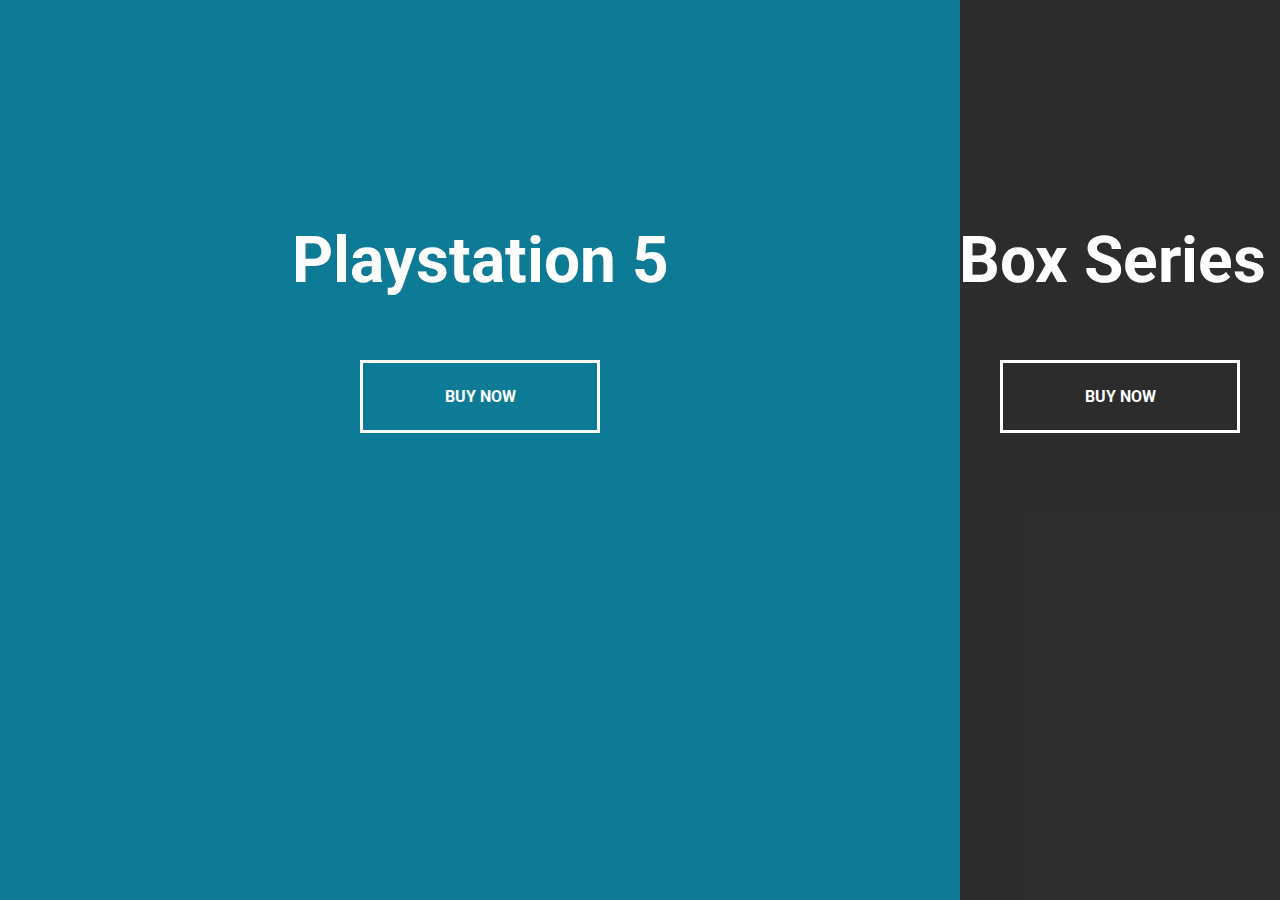
<file: 2.split_landing_page/index.html>
<!DOCTYPE html>
<html lang="en">
<head>
  <meta charset="UTF-8" />
  <meta name="viewport" content="width=device-width, initial-scale=1.0" />
  <link rel="stylesheet" href="style.css" /> <!-- Include an external CSS stylesheet -->
  <title>Split Landing Page</title>
</head>
<body>
  <div class="container">
    <div class="split left">
      <!-- Left side of the split layout -->
      <h1>Playstation 5</h1> <!-- Heading for PlayStation 5 -->
      <a href="#" class="btn">Buy Now</a> <!-- Button to buy PlayStation 5 -->
    </div>
    <div class="split right">
      <!-- Right side of the split layout -->
      <h1>XBox Series X</h1> <!-- Heading for Xbox Series X -->
      <a href="#" class="btn">Buy Now</a> <!-- Button to buy Xbox Series X -->
    </div>
  </div>
  <script src="script.js"></script> <!-- Include an external JavaScript file -->
</body>
</html>
</file>
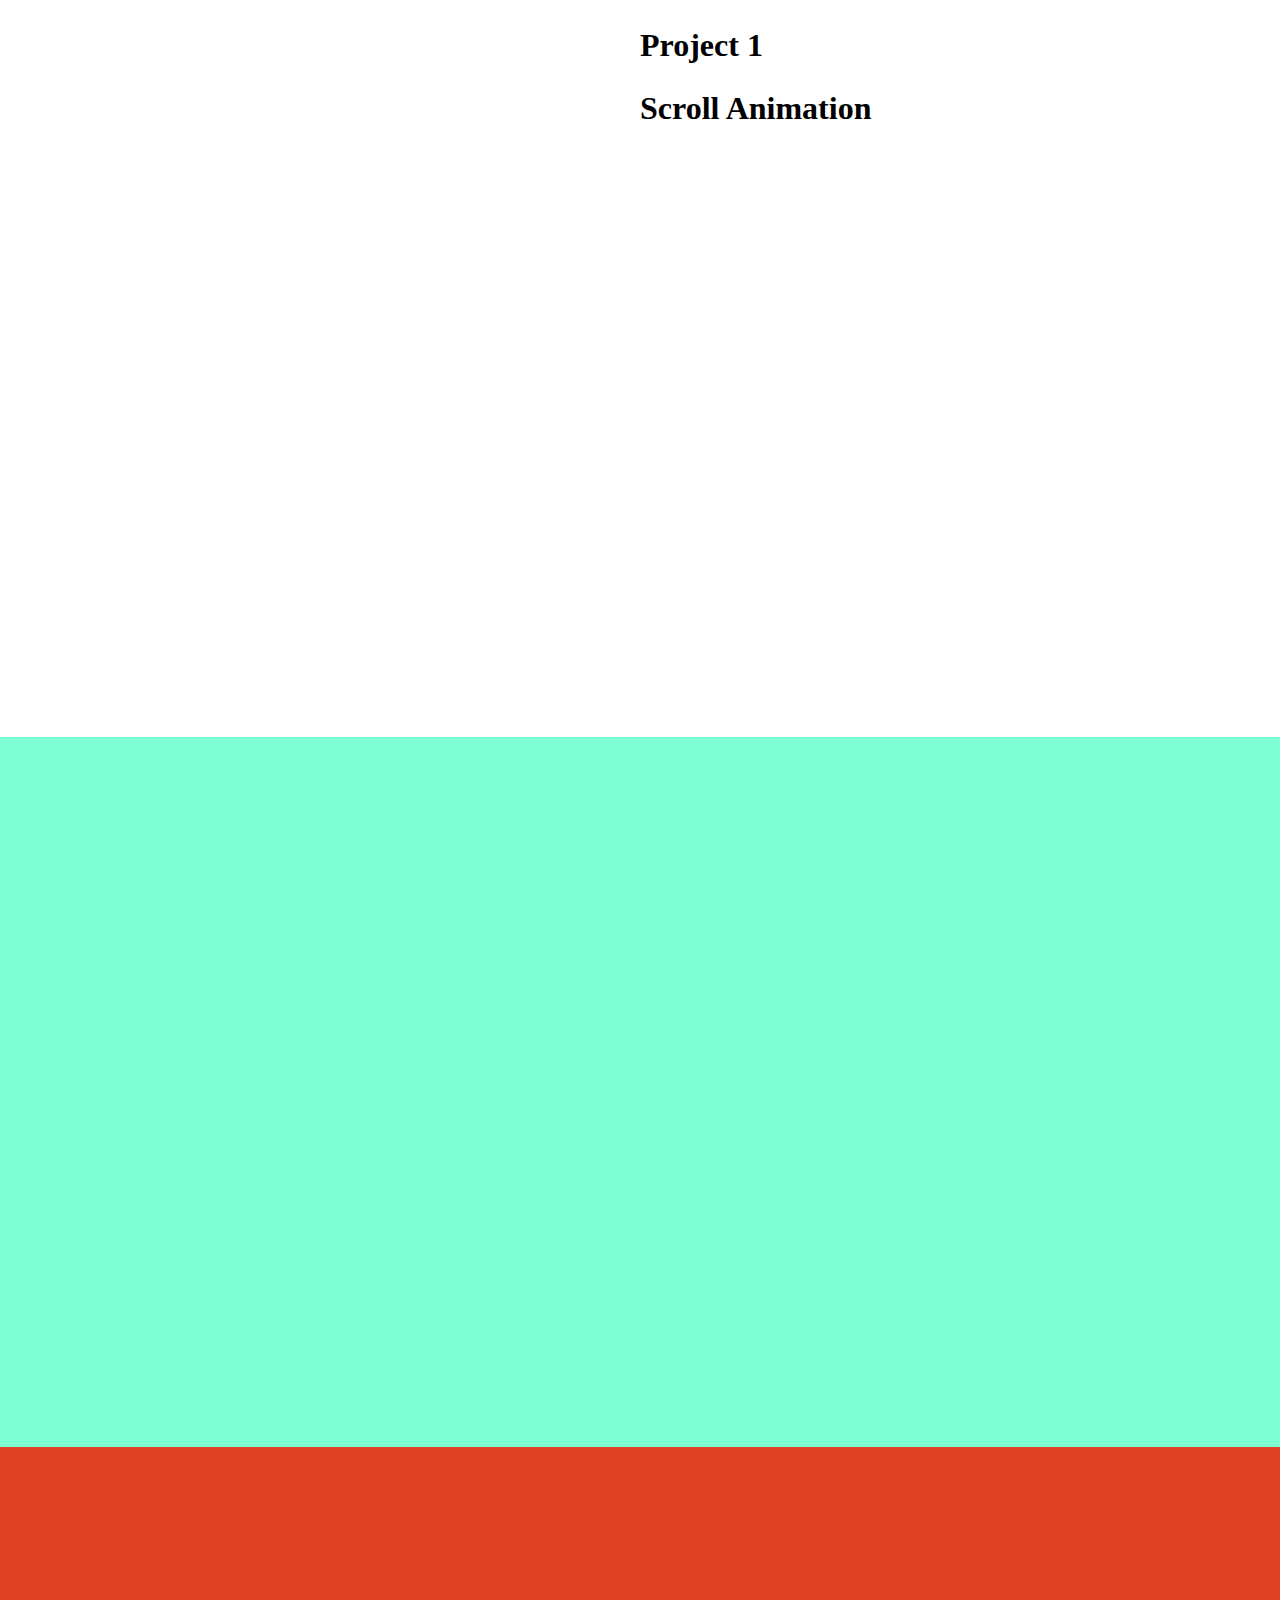
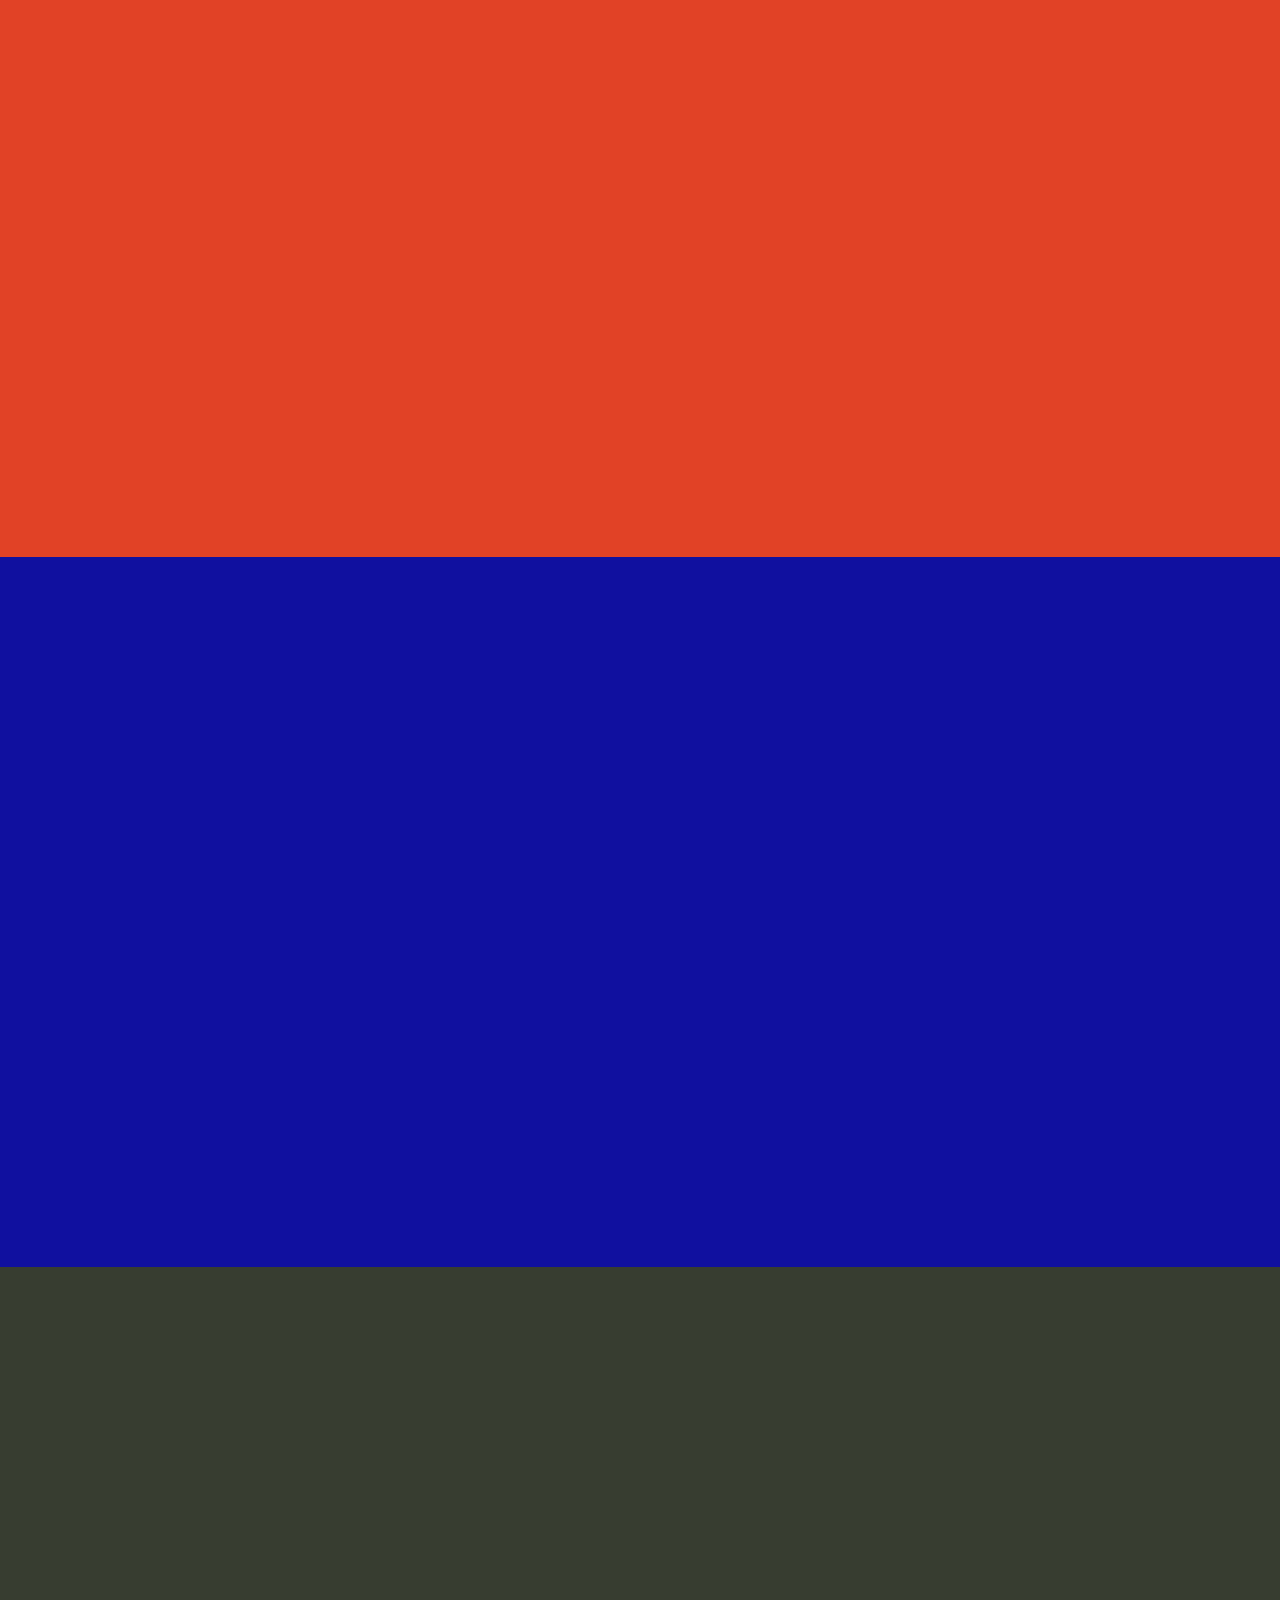
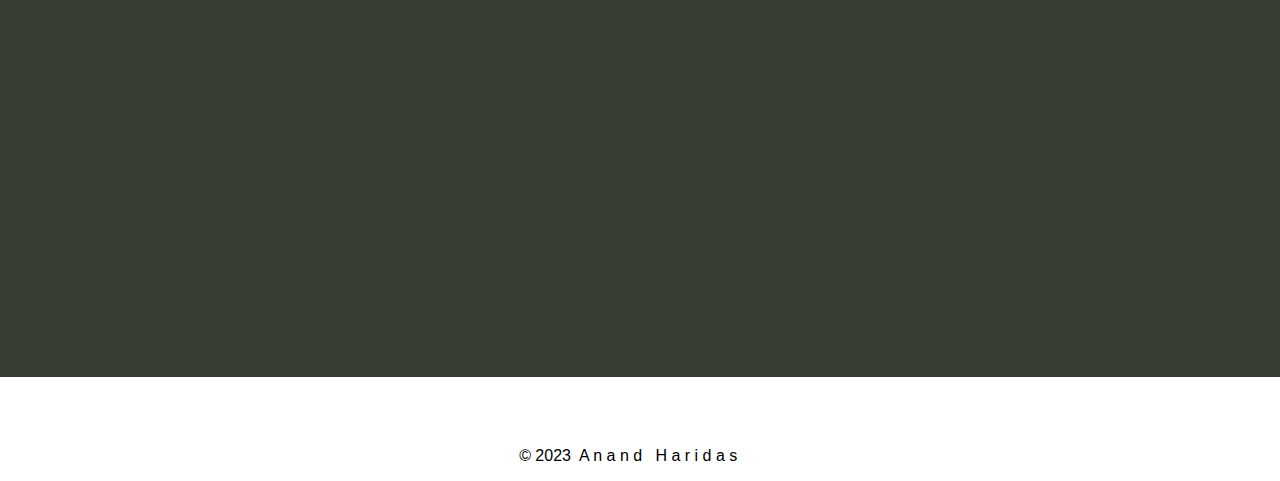
<file: 1.scroll_animation/scroll.html>
<!DOCTYPE html>
<html lang="en">

<head>
    <meta charset="UTF-8">
    <meta name="viewport" content="width=device-width, initial-scale=1.0">
    <title>Scroll Animation</title>
    <link rel="stylesheet" href="scrolll.css">
    <script src="scroll.js"></script>

</head>

<body>
    <div class="container">


        <header>
       <h2 class="header">Project 1</h2>
       <h1 class="header">Scroll Animation</h1>
       <p class="animate-arrow">
    </p>



        </header>


        <div class="page">

            <div class="white_box1 js-scroll fade-in"></div>
        </div>


        <div class="page">

            <div class="white_box2 js-scroll fade-in-bottom "></div>
        </div>


        <div class="page">

            <div class="white_box3 js-scroll slide-left"> </div>

        </div>


        <div class="page">
            <div class="white_box4 js-scroll slide-right">

            </div>




        </div>
        <footer>
            
             <pre class="custom-font">
                
                
                
                © 2023  A n a n d   H a r i d a s</pre>

        </footer>





    </div>



</body>

</html>
</file>
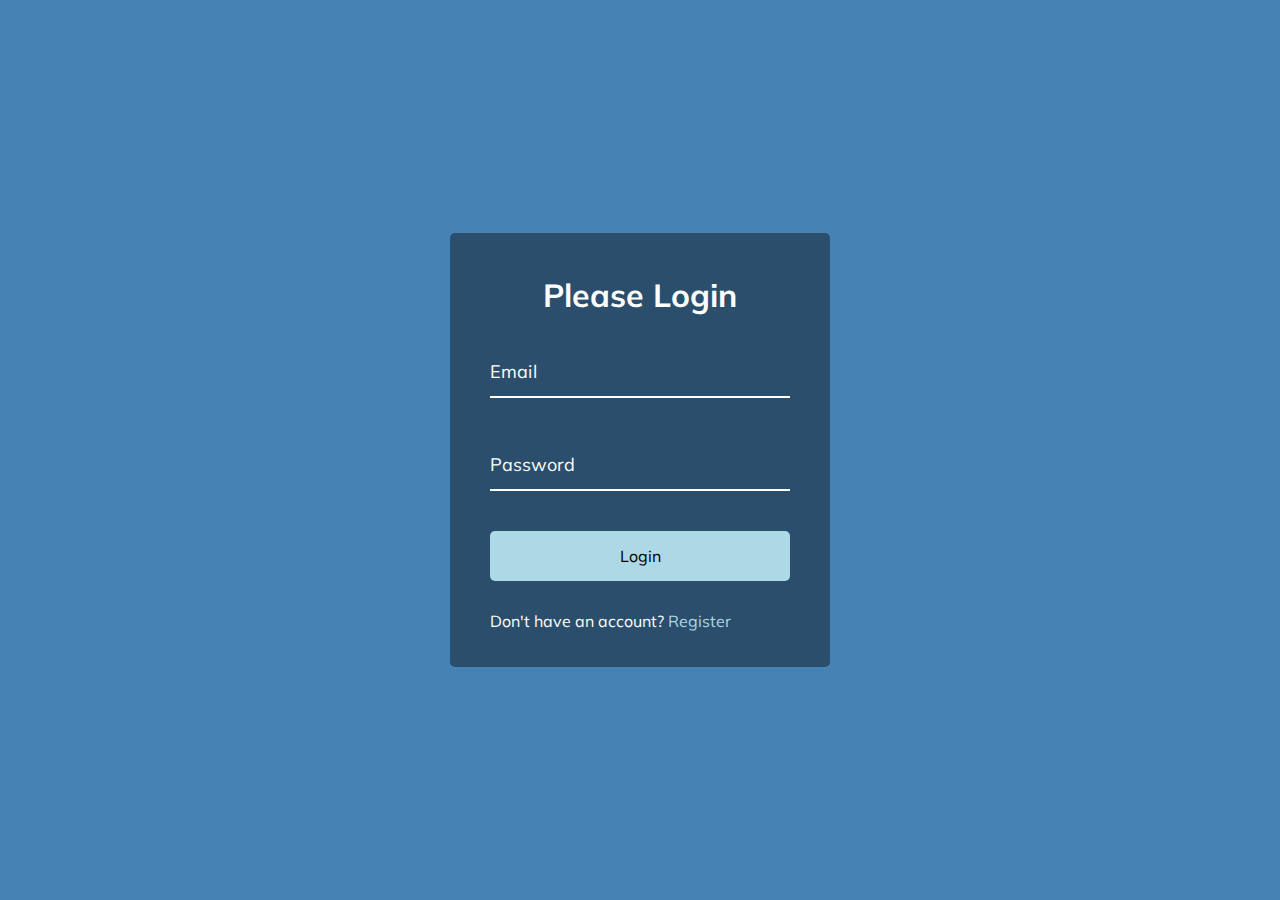
<file: 3.form_wave_project/wave.html>
<!DOCTYPE html>  
 <html lang="en">  
  <head>  
   <meta charset="UTF-8" />  
   <meta name="viewport" content="width=device-width, initial-scale=1.0" />  
   <link rel="stylesheet" href="wave.css" />  
   <title>Form Input Wave</title>  
  </head>  
  <body>  
   <div class="container">  
    <h1>Please Login</h1>  
    <form>  
     <div class="form-control">  
      <input type="text" required>  
      <label>Email</label>  
         </div>  
     <div class="form-control">  
      <input type="password" required>  
      <label>Password</label>  
     </div>  
     <button class="btn">Login</button>  
     <p class="text">Don't have an account? <a href="#">Register</a> </p>  
    </form>  
   </div>  
   <script src="wave.js"></script>  
  </body>  
 </html>
</file>
<file: 2.split_landing_page/style.css>
@import url('https://fonts.googleapis.com/css2?family=Roboto:wght@400;700&display=swap');

:root {
  --left-bg-color:  rgba(7, 136, 168, 0.845);
  --right-bg-color: rgba(43, 43, 43, 0.8);
  --left-btn-hover-color: rgba(77, 188, 215, 0.7);
  --right-btn-hover-color: rgba(28, 122, 28, 1);
  --hover-width: 75%;
  --other-width: 25%;
  --speed: 1000ms;
}

* {
  box-sizing: border-box;
}

body {
  font-family: 'Roboto', sans-serif;
  height: 100vh;
  overflow: hidden;
  margin: 0;
}

h1 {
  font-size: 4rem;
  color: #fff;
  position: absolute;
  left: 50%;
  top: 20%;
  transform: translateX(-50%);
  white-space: nowrap;
}

.btn {
  position: absolute;
  display: flex;
  align-items: center;
  justify-content: center;
  left: 50%;
  top: 40%;
  transform: translateX(-50%);
  text-decoration: none;
  color: #fff;
  border: #fff solid 0.2rem;
  font-size: 1rem;
  font-weight: bold;
  text-transform: uppercase;
  width: 15rem;
  padding: 1.5rem;
}

.split.left .btn:hover {
  background-color: var(--left-btn-hover-color);
  border-color: var(--left-btn-hover-color);
}

.split.right .btn:hover {
  background-color: var(--right-btn-hover-color);
  border-color: var(--right-btn-hover-color);
}

.container {
  position: relative;
  width: 100%;
  height: 100%;
  background: #333;
}

.split {
  position: absolute;
  width: 50%;
  height: 100%;
  overflow: hidden;
}

.split.left {
  left: 0;
  background: url('https://raw.githubusercontent.com/bradtraversy/50projects50days/master/split-landing-page/ps.jpg');
  background-repeat: no-repeat;
  background-size: cover;
}

.split.left::before {
  content: '';
  position: absolute;
  width: 100%;
  height: 100%;
  background-color: var(--left-bg-color);
}

.split.right {
  right: 0;
  background: url('https://raw.githubusercontent.com/bradtraversy/50projects50days/master/split-landing-page/xbox.jpg');
  background-repeat: no-repeat;
  background-size: cover;
}

.split.right::before {
  content: '';
  position: absolute;
  width: 100%;
  height: 100%;
  background-color: var(--right-bg-color);
}

.split.right,
.split.left,
.split.right::before,
.split.left::before {
  transition: all var(--speed) ease-in-out;
}

.hover-left .left {
  width: var(--hover-width);
}

.hover-left .right {
  width: var(--other-width);
}

.hover-right .right {
  width: var(--hover-width);
}

.hover-right .left {
  width: var(--other-width);
}

@media (max-width: 800px) {
  h1 {
    font-size: 2rem;
    top: 30%;
  }

  .btn {
    padding: 1.2rem;
    width: 12rem;
  }
}
</file>
<file: 1.scroll_animation/scrolll.css>
body{
   margin: 0;
   

}

header{
  width:100%;
  height:710px;
}

.header{
  margin-left:50%;
  font-size: xx-large;


}







.page {
    width: 100%;
    height: 710px;
}

.page:nth-of-type(1) {
    background-color: aquamarine;
}

.page:nth-of-type(2) {
    background-color: rgb(225, 66, 38);
}

.page:nth-of-type(3) {
    background-color: rgb(16, 16, 159);
}

.page:nth-of-type(4) {
    background-color: rgb(55, 61, 48);
}

.white_box1,.white_box2,.white_box3,.white_box4 {
    width: 40%;
    height: 50%;
    background-color: rgb(235, 235, 240);
    position:relative;
    top:30px;
   
    
    
   
}
.white_box1{
   left:10px; 
   
}
.white_box2{
    left:700px; 
   

 }
 .white_box3{
    left:100px; 
    
 }
 .white_box4{
    left:700px; 
    
}



.js-scroll {
    opacity: 0;
    transition: opacity 500ms;
  }
  
  .js-scroll.scrolled {
    opacity: 1;
  }
  
  .scrolled.fade-in {
    animation: fade-in 1s ease-in-out both;
  }
  
  .scrolled.fade-in-bottom {
    animation: fade-in-bottom 1s ease-in-out both;
  }
  
  .scrolled.slide-left {
    animation: slide-in-left 1s ease-in-out both;
  }
  
  .scrolled.slide-right {
    animation: slide-in-right 1s ease-in-out both;
  }


 
@keyframes slide-in-left {
    0% {
      -webkit-transform: translateX(-100px);
      transform: translateX(-100px);
      opacity: 0;
    }
    100% {
      -webkit-transform: translateX(0);
      transform: translateX(0);
      opacity: 1;
    }
  }
  
  @keyframes slide-in-right {
    0% {
      -webkit-transform: translateX(100px);
      transform: translateX(100px);
      opacity: 0;
    }
    100% {
      -webkit-transform: translateX(0);
      transform: translateX(0);
      opacity: 1;
    }
  }
  
  @keyframes fade-in-bottom {
    0% {
      -webkit-transform: translateY(50px);
      transform: translateY(50px);
      opacity: 0;
    }
    100% {
      -webkit-transform: translateY(0);
      transform: translateY(0);
      opacity: 1;
    }
  }
  
  @keyframes fade-in {
    0% {
      opacity: 0;
    }
    100% {
      opacity: 1;
    }
  }
  .custom-font {
    font-family: 'A n a n d', sans-serif;
    margin-left: 35%;
}
@media screen and (max-width: 1200px)  {

  .white_box1,.white_box2,.white_box3,.white_box4 {
    width: 70%;
    height: 70%;
    left:15%;
  
    
    
   
}

.header{
  margin-left:30%;
  
  }
  footer{
    margin-left:-137px ;
  }

}
</file>
<file: 3.form_wave_project/wave.css>
@import url('https://fonts.googleapis.com/css?family=Muli&display=swap');
* {
box-sizing: border-box;
}
body {
background-color: steelblue;
color: #fff;
font-family: 'Muli', sans-serif;
display: flex;
flex-direction: column;
align-items: center;
justify-content: center;
height: 100vh;
overflow: hidden;
margin: 0;
}
.container {
background-color: rgba(0, 0, 0, 0.4);
padding: 20px 40px;
border-radius: 5px;
}
.container h1 {
text-align: center;
margin-bottom: 30px;
}
.container a {
text-decoration: none;
color: lightblue;
}
.btn {
cursor: pointer;
display: inline-block;
width: 100%;
background: lightblue;
padding: 15px;
font-family: inherit;
font-size: 16px;
border: 0;
border-radius: 5px;
}
.btn:focus {
outline: 0;
}
.btn:active {
transform: scale(0.98);
}
.text {
margin-top: 30px;
}
.form-control {
position: relative;
margin: 20px 0 40px;
width: 300px;
}
.form-control input {
background-color: transparent;
border: 0;
border-bottom: 2px #fff solid;
display: block;
width: 100%;
padding: 15px 0;
font-size: 18px;
color: #fff;
}
.form-control input:focus,
.form-control input:valid {
outline: 0;
border-bottom-color: lightblue;
}
.form-control label {
position: absolute;
top: 15px;
left: 0;
pointer-events: none;
}
.form-control label span {
display: inline-block;
font-size: 18px;
min-width: 5px;
transition: 0.3s cubic-bezier(0.68, -0.55, 0.265, 1.55);
}
.form-control input:focus + label span,
.form-control input:valid + label span {
color: lightblue;
transform: translateY(-30px);
}
</file>
